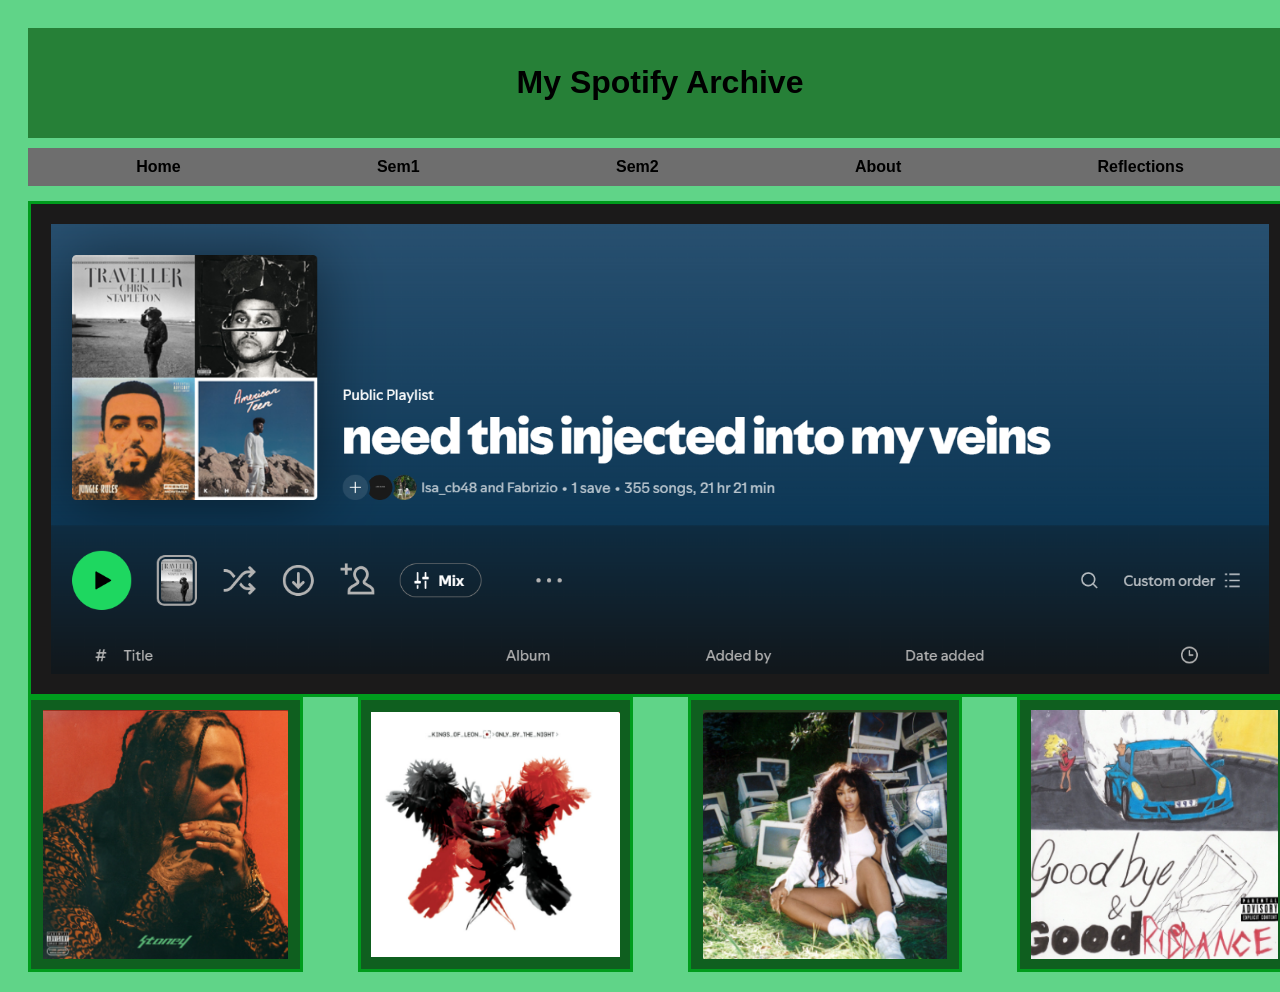
<file: index.html>
<!DOCTYPE html>
<html lang="en">
<head>
  <meta charset="UTF-8">
  <meta name="viewport" content="width=device-width, initial-scale=1.0">
  <title>My Spotify Archive</title>
  <link rel="stylesheet" href="styles.css">
</head>
<body>

  <div class="container">

    <header>
      <h1>My Spotify Archive</h1>
    </header>

    <nav>
      <a href="index.html">Home</a>
      <a href="sem1.html">Sem1</a>
      <a href="sem2.html">Sem2</a>
      <a href="#"about.html>About</a>
      <a href="#"Reflections.html>Reflections</a>
    </nav>

    <div class="main-box"><img src="spot.png"></div>

      <section class="bottom-grid">

 <section class="bottom-grid">

  <div class="box">
    <img src="pm.png">
  </div>

  <div class="box">
    <img src="sf.png">
  </div>

  <div class="box">
    <img src="ctrl.png">
  </div>

  <div class="box">
    <img src="jw.png">
  </div>

</section>



  </div>

</body>
</html>
</file>
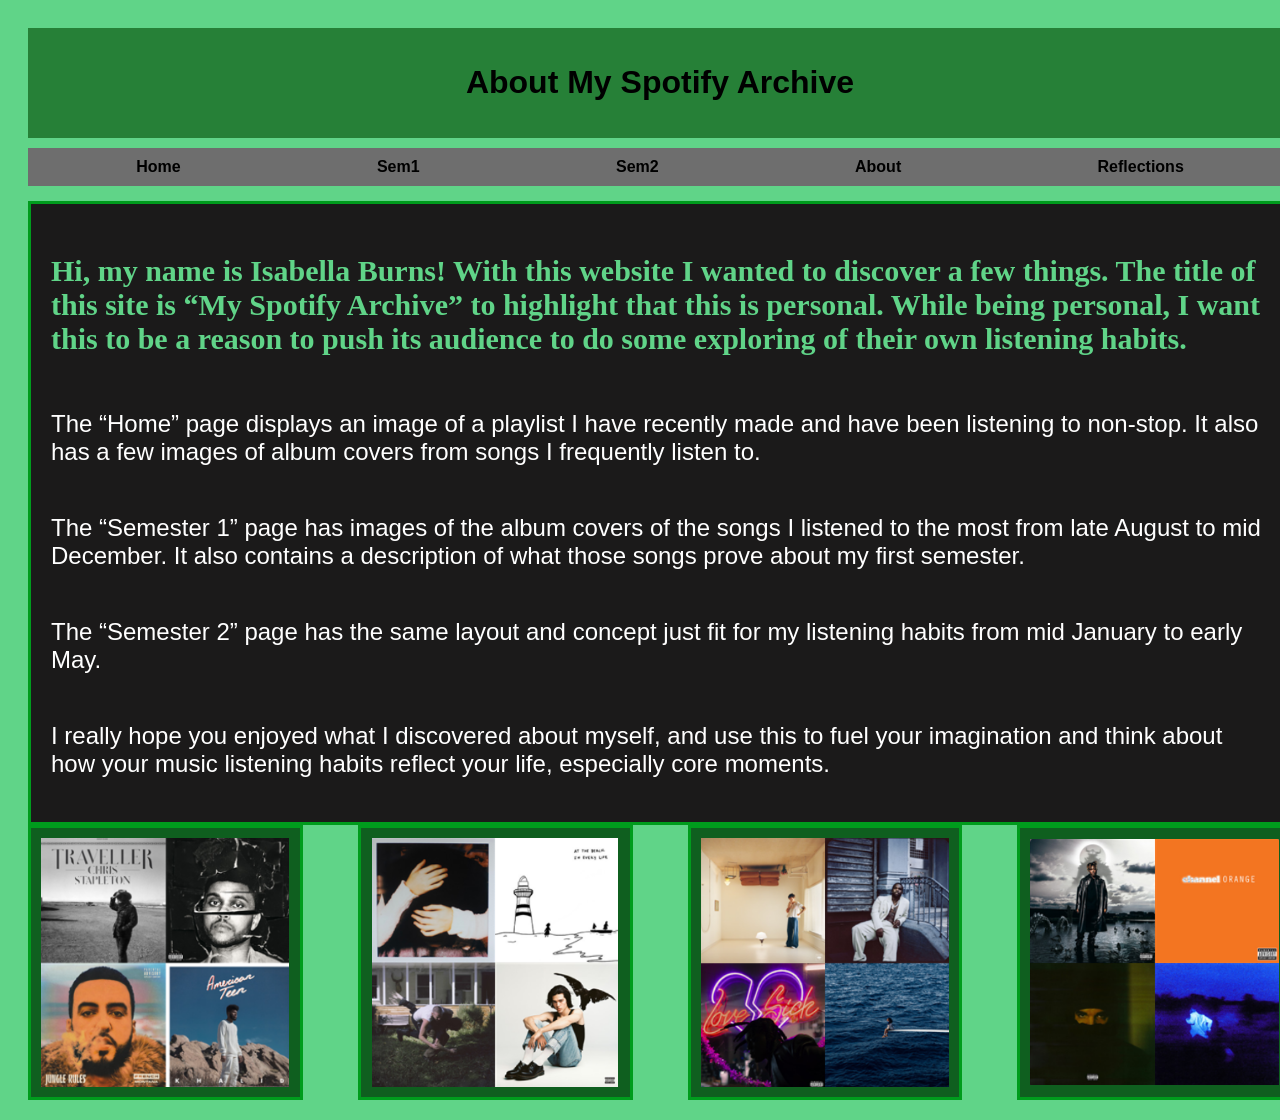
<file: about.html>
<!DOCTYPE html>
<html lang="en">
<head>
  <meta charset="UTF-8">
  <meta name="viewport" content="width=device-width, initial-scale=1.0">
  <title>Spotify Archive</title>
  <link rel="stylesheet" href="styles.css">
</head>
<body>

  <div class="container">

    <header>
      <h1>About My Spotify Archive</h1>
    </header>

    <nav>
      <a href="index.html">Home</a>
      <a href="sem1.html">Sem1</a>
      <a href="sem2.html">Sem2</a>
      <a href="about.html">About</a>
      <a href="reflections.html">Reflections</a>
    </nav>

    <div class="main-box">
      <h3>Hi, my name is Isabella Burns! With this website I wanted to discover a few things. The title of this site is “My Spotify Archive” to highlight that this is personal. While being personal, I want this to be a reason to push its audience to do some exploring of their own listening habits. </h3>
      <p>The “Home” page displays an image of a playlist I have recently made and have been listening to non-stop. It also has a few images of album covers from songs I frequently listen to.</p>
      <p>The “Semester 1” page has images of the album covers of the songs I listened to the most from late August to mid December. It also contains a description of what those songs prove about my first semester.</p>
      <p>The “Semester 2” page has the same layout and concept just fit for my listening habits from mid January to early May.</p>
      <p>I really hope you enjoyed what I discovered about myself, and use this to fuel your imagination and think about how your music listening habits reflect your life, especially core moments. </p>
    </div>

   <section class="bottom-grid">

  <div class="box">
    <img src="wknd.png">
  </div>

  <div class="box">
    <img src="gray.png">
  </div>

  <div class="box">
    <img src="harry.png">
  </div>

  <div class="box">
    <img src="frank.png">
  </div>

</section>

  </div>

</body>
</html>
</file>
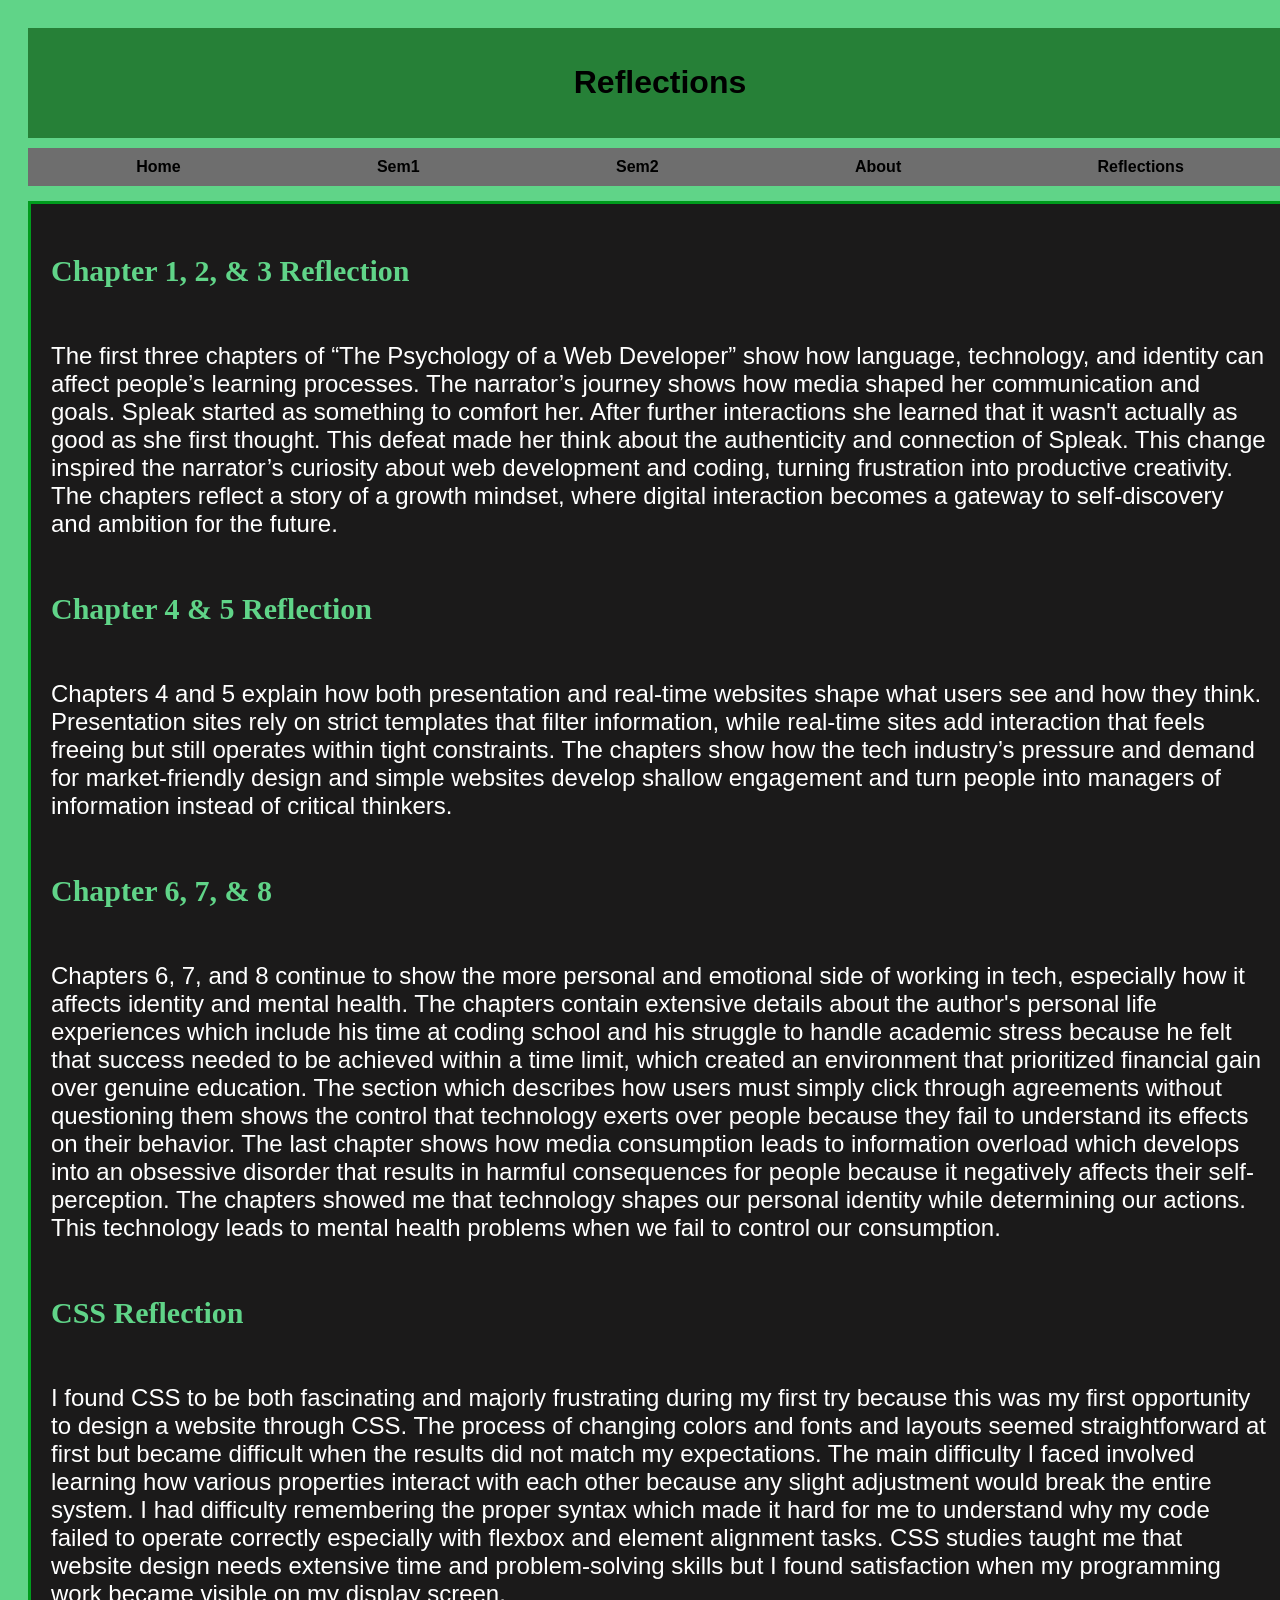
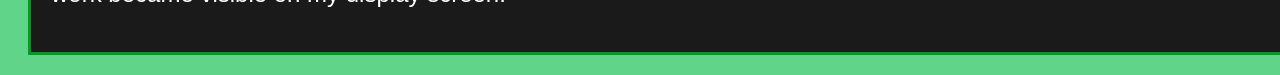
<file: reflections.html>
<!DOCTYPE html>
<html lang="en">
<head>
  <meta charset="UTF-8">
  <meta name="viewport" content="width=device-width, initial-scale=1.0">
  <title>Reflections</title>
  <link rel="stylesheet" href="styles.css">
</head>
<body>

  <div class="container">

    <header>
      <h1>Reflections</h1>
    </header>

    <nav>
      <a href="index.html">Home</a>
      <a href="sem1.html">Sem1</a>
      <a href="sem2.html">Sem2</a>
      <a href="about.html">About</a>
      <a href="reflections.html">Reflections</a>
    </nav>

    <div class="main-box">
      <h3>Chapter 1, 2, & 3 Reflection</h3>
      <p>The first three chapters of “The Psychology of a Web Developer” show how language, technology, and identity can affect people’s learning processes. The narrator’s journey shows how media shaped her communication and goals. Spleak started as something to comfort her. After further interactions she learned that it wasn't actually as good as she first thought. This defeat made her think about the authenticity and connection of Spleak. This change inspired the narrator’s curiosity about web development and coding, turning frustration into productive creativity. The chapters reflect a story of a growth mindset, where digital interaction becomes a gateway to self-discovery and ambition for the future.</p>
      <h3>Chapter 4 & 5 Reflection</h3>
      <p>Chapters 4 and 5 explain how both presentation and real‑time websites shape what users see and how they think. Presentation sites rely on strict templates that filter information, while real‑time sites add interaction that feels freeing but still operates within tight constraints. The chapters show how the tech industry’s pressure and demand for market‑friendly design and simple websites develop shallow engagement and turn people into managers of information instead of critical thinkers.</p>
      <h3>Chapter 6, 7, & 8</h3>
      <p>Chapters 6, 7, and 8 continue to show the more personal and emotional side of working in tech, especially how it affects identity and mental health. The chapters contain extensive details about the author's personal life experiences which include his time at coding school and his struggle to handle academic stress because he felt that success needed to be achieved within a time limit, which created an environment that prioritized financial gain over genuine education. The section which describes how users must simply click through agreements without questioning them shows the control that technology exerts over people because they fail to understand its effects on their behavior. The last chapter shows how media consumption leads to information overload which develops into an obsessive disorder that results in harmful consequences for people because it negatively affects their self-perception. The chapters showed me that technology shapes our personal identity while determining our actions. This technology leads to mental health problems when we fail to control our consumption.</p>
      <h3>CSS Reflection</h3>
      <p>I found CSS to be both fascinating and majorly frustrating during my first try because this was my first opportunity to design a website through CSS. The process of changing colors and fonts and layouts seemed straightforward at first but became difficult when the results did not match my expectations. The main difficulty I faced involved learning how various properties interact with each other because any slight adjustment would break the entire system. I had difficulty remembering the proper syntax which made it hard for me to understand why my code failed to operate correctly especially with flexbox and element alignment tasks. CSS studies taught me that website design needs extensive time and problem-solving skills but I found satisfaction when my programming work became visible on my display screen.</p>
    </div>

  </div>

</body>
</html>
</file>
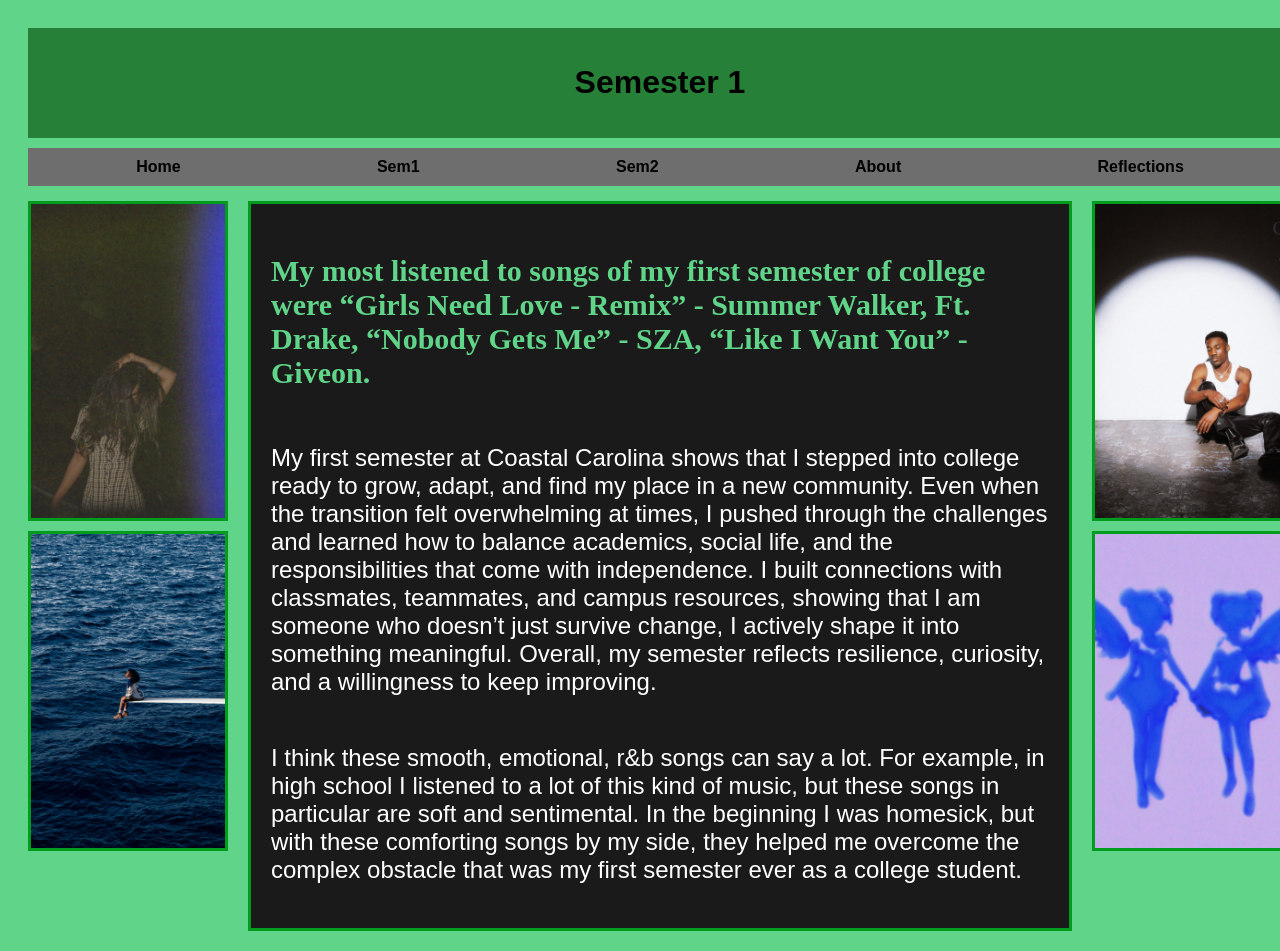
<file: sem1.html>
<!DOCTYPE html>
<html lang="en">
<head>
  <meta charset="UTF-8">
  <meta name="viewport" content="width=device-width, initial-scale=1.0">
  <title>Semester 1</title>
  <link rel="stylesheet" href="styles.css">
</head>
<body>

  <div class="container">

    <header>
      <h1>Semester 1</h1>
    </header>

    <nav>
      <a href="index.html">Home</a>
      <a href="sem1.html">Sem1</a>
      <a href="sem2.html">Sem2</a>
      <a href="about.html">About</a>
      <a href="#">Reflections</a>
    </nav>

    <main class="semester-layout">

      <div class="side-column">

        <div class="small-box">
          <img src="sw.png" alt="">
        </div>

        <div class="small-box">
          <img src="sos.png" alt="">
        </div>

      </div>

      <div class="main-box">
        <h3>My most listened to songs of my first semester of college were “Girls Need Love - Remix” - Summer Walker, Ft. Drake, “Nobody Gets Me” - SZA, “Like I Want You” - Giveon.</h3>
        <p>My first semester at Coastal Carolina shows that I stepped into college ready to grow, adapt, and find my place in a new community. Even when the transition felt overwhelming at times, I pushed through the challenges and learned how to balance academics, social life, and the responsibilities that come with independence. I built connections with classmates, teammates, and campus resources, showing that I am someone who doesn’t just survive change, I actively shape it into something meaningful. Overall, my semester reflects resilience, curiosity, and a willingness to keep improving.</p>
        <p>I think these smooth, emotional, r&b songs can say a lot. For example, in high school I listened to a lot of this kind of music, but these songs in particular are soft and sentimental. In the beginning I was homesick, but with these comforting songs by my side, they helped me overcome the complex obstacle that was my first semester ever as a college student.</p>
      </div>

      <div class="side-column">

        <div class="small-box">
          <img src="give.png" alt="">
        </div>

        <div class="small-box">
          <img src="drake.png" alt="">
        </div>

      </div>

    </main>

  </div>

</body>
</html>
</file>
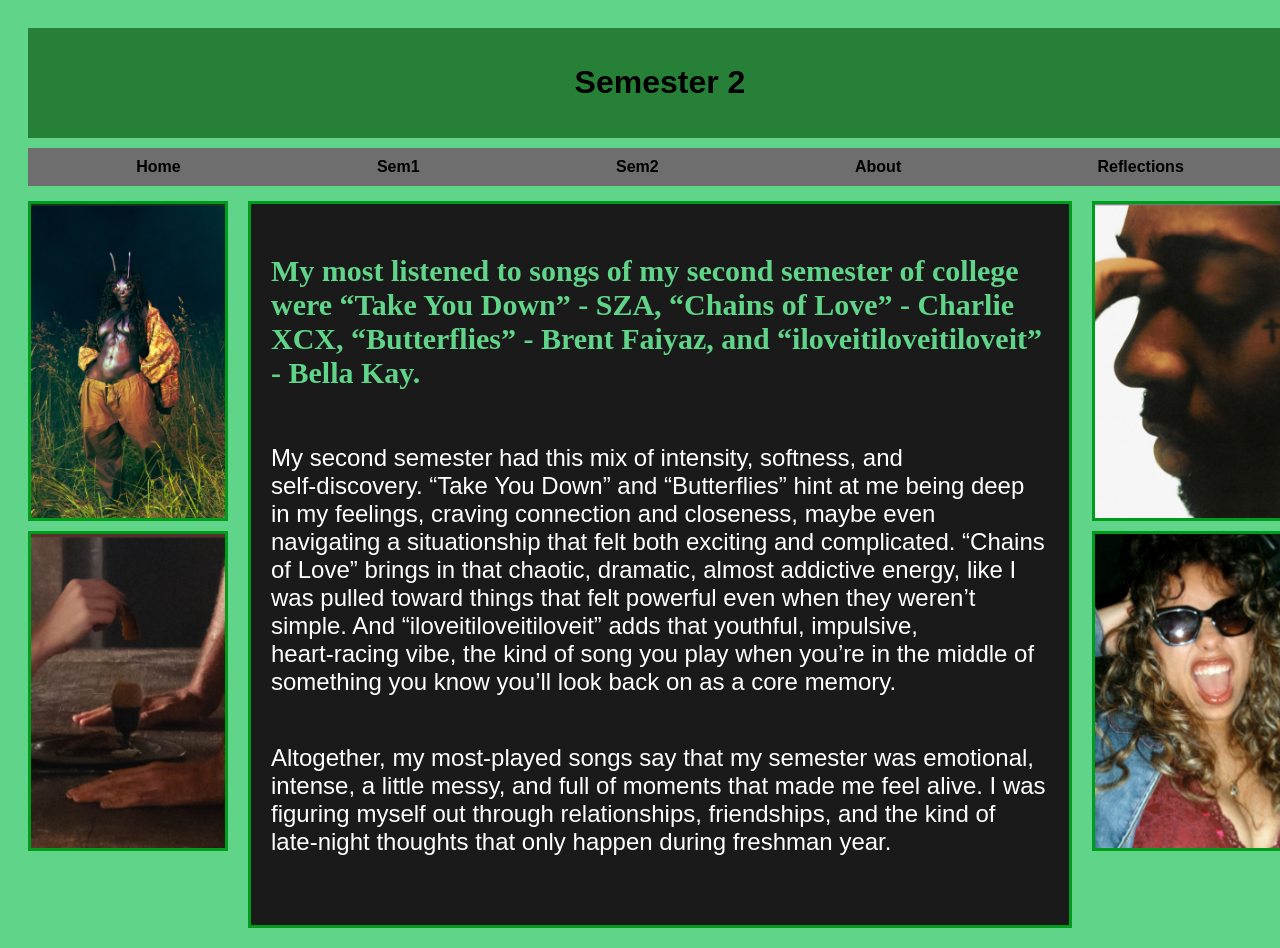
<file: sem2.html>
<!DOCTYPE html>
<html lang="en">
<head>
  <meta charset="UTF-8">
  <meta name="viewport" content="width=device-width, initial-scale=1.0">
  <title>Semester 2</title>
  <link rel="stylesheet" href="styles.css">
</head>
<body>

  <div class="container">

    <header>
      <h1>Semester 2</h1>
    </header>

    <nav>
      <a href="index.html">Home</a>
      <a href="sem1.html">Sem1</a>
      <a href="sem2.html">Sem2</a>
      <a href="about.html">About</a>
      <a href="Reflections.html">Reflections</a>
    </nav>

    <main class="semester-layout">

      <div class="side-column">
        <div class="small-box">
          <img src="sosd.png" alt="">
        </div>
        <div class="small-box">
          <img src="xcx.png" alt="">
        </div>
      </div>

      <div class="main-box">
        <h3>My most listened to songs of my second semester of college were “Take You Down” - SZA, “Chains of Love” - Charlie XCX, “Butterflies” - Brent Faiyaz, and “iloveitiloveitiloveit” - Bella Kay. </h3>
        <p>My second semester had this mix of intensity, softness, and self‑discovery. “Take You Down” and “Butterflies” hint at me being deep in my feelings, craving connection and closeness, maybe even navigating a situationship that felt both exciting and complicated. “Chains of Love” brings in that chaotic, dramatic, almost addictive energy, like I was pulled toward things that felt powerful even when they weren’t simple. And “iloveitiloveitiloveit” adds that youthful, impulsive, heart‑racing vibe, the kind of song you play when you’re in the middle of something you know you’ll look back on as a core memory.</p>
        <p>Altogether, my most‑played songs say that my semester was emotional, intense, a little messy, and full of moments that made me feel alive. I was figuring myself out through relationships, friendships, and the kind of late‑night thoughts that only happen during freshman year.</p>
      </div>

      <div class="side-column">
        <div class="small-box">
          <img src="brent.png" alt="">
        </div>
        <div class="small-box">
          <img src="ily.png" alt="">
        </div>
      </div>

    </main>

  </div>

</body>
</html>
</file>
<file: styles.css>
{
  box-sizing: border-box;
  margin: 0;
  padding: 0;
}

html, body {
  height: 100%;
  background: #60d488; 
  font-family: Arial, sans-serif;
}


.container {
  min-height: 100vh;        
  width: 100%;
  background: #60d488;
  padding: 20px;
  display: flex;
  flex-direction: column;
}

header {
  background: #268037;
  text-align: center;
  padding: 15px;
  margin-bottom: 10px;
}

nav {
  background: #6e6e6e;
  padding: 10px;
  margin-bottom: 15px;
  display: flex;
  justify-content: space-around;
}

nav a {
  text-decoration: none;
  color: black;
  font-weight: bold;
}

nav a:hover {
  color: white;
}

.semester-layout {
  flex: 1;                
  display: flex;
  gap: 20px;
  align-items: stretch;    
}

.side-column {
  display: flex;
  flex-direction: column;
  width: 200px;
  gap: 10px;
  height: 650px;   
}

.small-box {
  flex: 1;
  background: rgb(15, 95, 31);
  border: 3px solid #009c1d;
  padding: 0;
  overflow: hidden;
  display: flex;
  justify-content: center;
  align-items: center;
}

.small-box img {
  width: 100%;
  height: 100%;
  object-fit: cover;  
  display: block;
}


.main-box {
  flex: 1;
  background: rgb(27, 26, 26);
  border: 3px solid #009c1d;
  display: flex;
  flex-direction: column;   
  align-items: flex-start;  
  justify-content: flex-start;
  padding: 20px;            
  overflow: auto;         
}

.main-box img {
  max-width: 100%;
  max-height: 100%;
  object-fit: contain;
  display: block;
}

.main-box h3 {
  color: #60d488;    
  font-family: 'Georgia', serif;
  font-size: 30px;
}

.main-box p {
  color: white;
  font-family: Arial, sans-serif;
  font-size: 24px;
}



.bottom-grid {
  display: flex;
  justify-content: center;
  gap: 55px;
}

.box {
  width: 22%;
  aspect-ratio: 1 / 1;
  background: rgb(15, 95, 31);
  padding: 10px;
  border: 3px solid #009c1d;
}

.box img {
  width: 100%;
  height: 100%;
  object-fit: contain;
  display: block;
}
</file>
